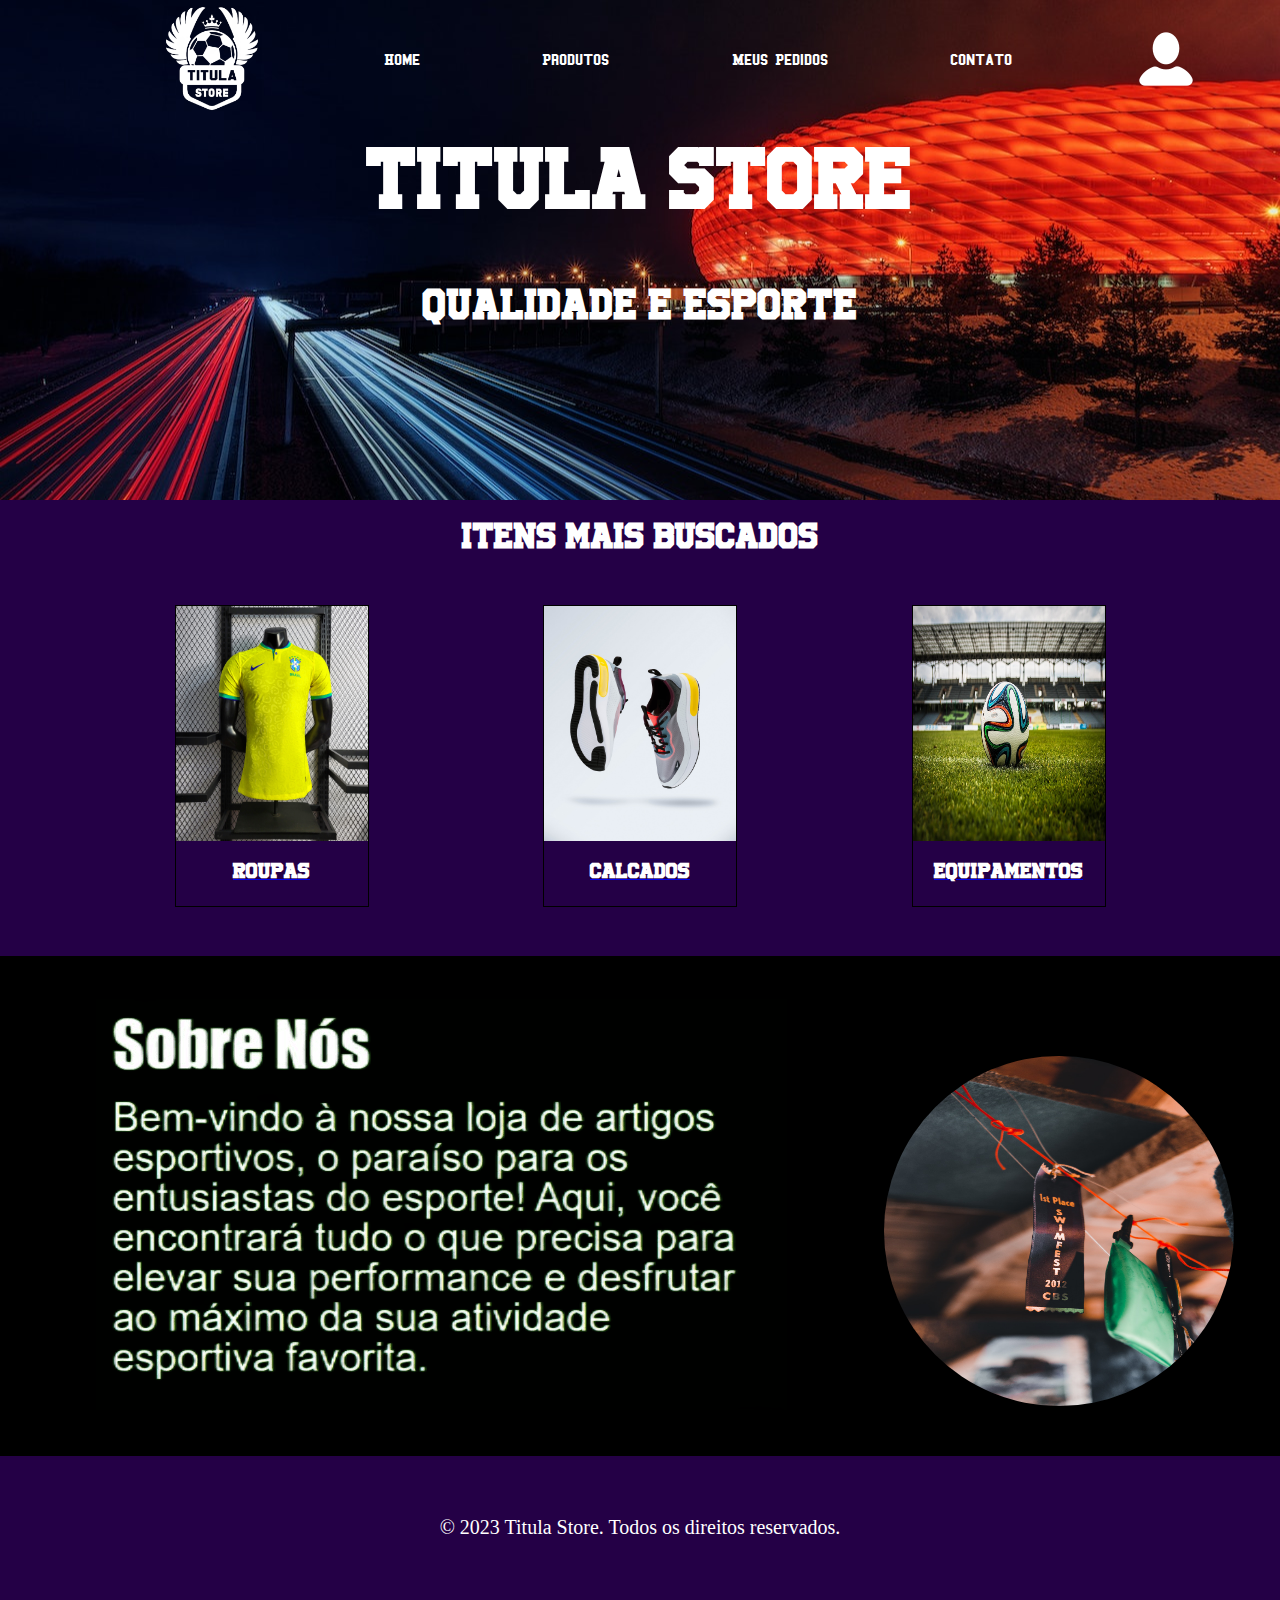
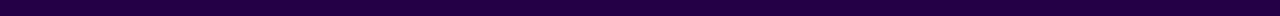
<file: index.html>
<!DOCTYPE html>
<html lang="pt-br">
<head>
    <link rel="stylesheet" href="style/style.css">
    <meta charset="UTF-8">
    <meta http-equiv="X-UA-Compatible" content="IE=edge">
    <meta name="viewport" content="width=device-width, initial-scale=1.0">
    <title>Titula Store</title>
</head>
<body>
    <header id="headerhome">
        <nav>
            <ul>
                <a href=""><li><img src="imgs/logo.png" alt="" width="100px"></li></a>
                <a href="http://127.0.0.1:5500/home.html" class="linkheader"><li>Home</li></a>
                <li>Produtos</li>
                <li>Meus Pedidos</li>
                <a href="http://127.0.0.1:5500/contato.html" class="linkheader"><li>Contato</li></a>
                <a href="http://127.0.0.1:5500/login.html"><li><img src="imgs/user2.png" alt=""></li></a>
            </ul>
        </nav>
        <h1 id="textoimg" class="txtimg">TITULA STORE</h1> <br><br>
        <h2 id="textoimg2" class="txtimg">Qualidade e Esporte</h2>
    </header>
    <div>
        <h1 id="itensmaisbuscados">Itens mais buscados</h1>
    </div>
    <section id="barraprodutosroxo">
        <div class="box">
            <a href="http://127.0.0.1:5500/roupas.html"><div>
                <img src="imgs/camisaselecao.jpg" alt="" class="tamanhoimgbox">
            </div>
            <div id="txtboxhome">
                <h3>Roupas</h3>
            </div></a>
        </div>
        <div class="box">
            <a href="http://127.0.0.1:5500/cal%C3%A7ados.html"><div>
                <img src="imgs/tenis.jpg" alt="" class="tamanhoimgbox">
            </div>
            <div id="txtboxhome">
                <h3>Calcados</h3>
            </div></a>
        </div>
        <div class="box">
            <a href="http://127.0.0.1:5500/equipamentos.html"><div>
                <img src="imgs/bola.jpg" alt="" class="tamanhoimgbox">
            </div>
            <div id="txtboxhome">
                <h3>Equipamentos</h3>
            </div></a>
        </div>
    </section>
    <section id="secao2"> 
        <div id="txtsecao2">
            <img src="imgs/txtsobrenos.png" alt="">
        </div>
        <div id="imgsecao2">
            <img src="imgs/imgmeio.jpg" alt="" id="imgredonda" width="350px" height="350px">
        </div>
    </section>
    <footer>
        <p>&copy; 2023 Titula Store. Todos os direitos reservados.</p>
    </footer>
</body>
</html>
</file>
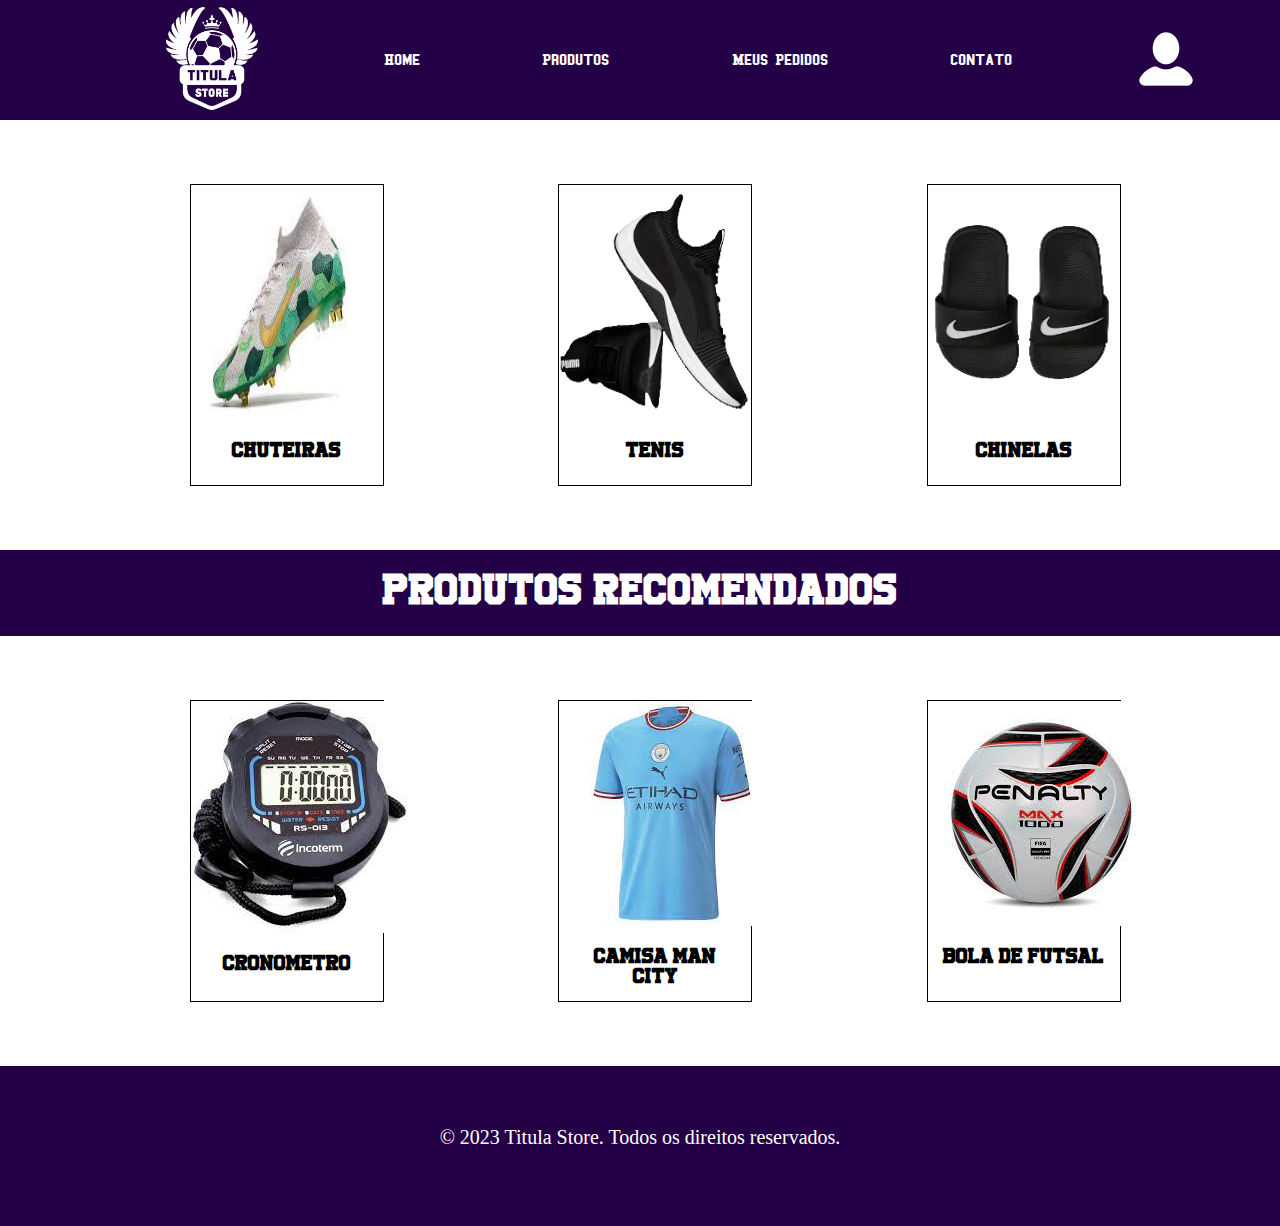
<file: calçados.html>
<!DOCTYPE html>
<html lang="pt-br">
<head>
    <link rel="stylesheet" href="style/style.css">
    <meta charset="UTF-8">
    <meta http-equiv="X-UA-Compatible" content="IE=edge">
    <meta name="viewport" content="width=device-width, initial-scale=1.0">
    <title>Ttiula Store</title>
</head>
<body>
    <header id="cabecalhogeral">
        <nav>
            <ul>
                <a href="http://127.0.0.1:5500/home.html"><li><img src="imgs/logo.png" alt="" width="100px"></li></a>
                <a href="http://127.0.0.1:5500/home.html" class="linkheader"><li>Home</li></a>
                <li>Produtos</li>
                <li>Meus Pedidos</li>
                <a href="http://127.0.0.1:5500/contato.html" class="linkheader"><li>Contato</li></a>
                <a href="http://127.0.0.1:5500/login.html"><li><img src="imgs/user2.png" alt=""></li></a>
            </ul>
        </nav>
    </header>
    <section id="barraprodutosbranco">
        <div class="box">
            <div>
                <img src="imgs/chuteira1.jpg" alt="" class="tamanhoimgbox">
            </div>
            <div class="txtbox">
                <h3>Chuteiras</h3>
            </div>
        </div>
        <div class="box">
            <div>
                <img src="imgs/corrida1-transformed.png" alt="" class="tamanhoimgbox">
            </div>
            <div class="txtbox">
                <h3>Tenis</h3>
            </div>
        </div>
        <div class="box">
            <div>
                <img src="imgs/chinela1-transformed.png" alt="" class="tamanhoimgbox">
            </div>
            <div class="txtbox">
                <h3>Chinelas</h3>
            </div>
        </div>
    </section>
    <div id="produtosrecomendados">
        <h1>Produtos Recomendados</h1>
    </div>
    <section id="barraprodutosbranco">
        <div class="box">
            <div>
                <img src="imgs/cronometro.jpeg" alt="">
            </div>
            <div class="txtbox">
                <h3>Cronometro</h3>
            </div>
        </div>
        <div class="box">
            <div>
                <img src="imgs/camisacity.jpeg" alt="">
            </div>
            <div class="txtbox">
                <h3>Camisa Man City</h3>
            </div>
        </div>
        <div class="box">
            <div>
                <img src="imgs/bolafutsal.jpeg" alt="">
            </div>
            <div class="txtbox">
                <h3>Bola de Futsal</h3>
            </div>
        </div>
    </section>
    <footer>
        <p>&copy; 2023 Titula Store. Todos os direitos reservados.</p>
    </footer>
</body>
</html>
</file>
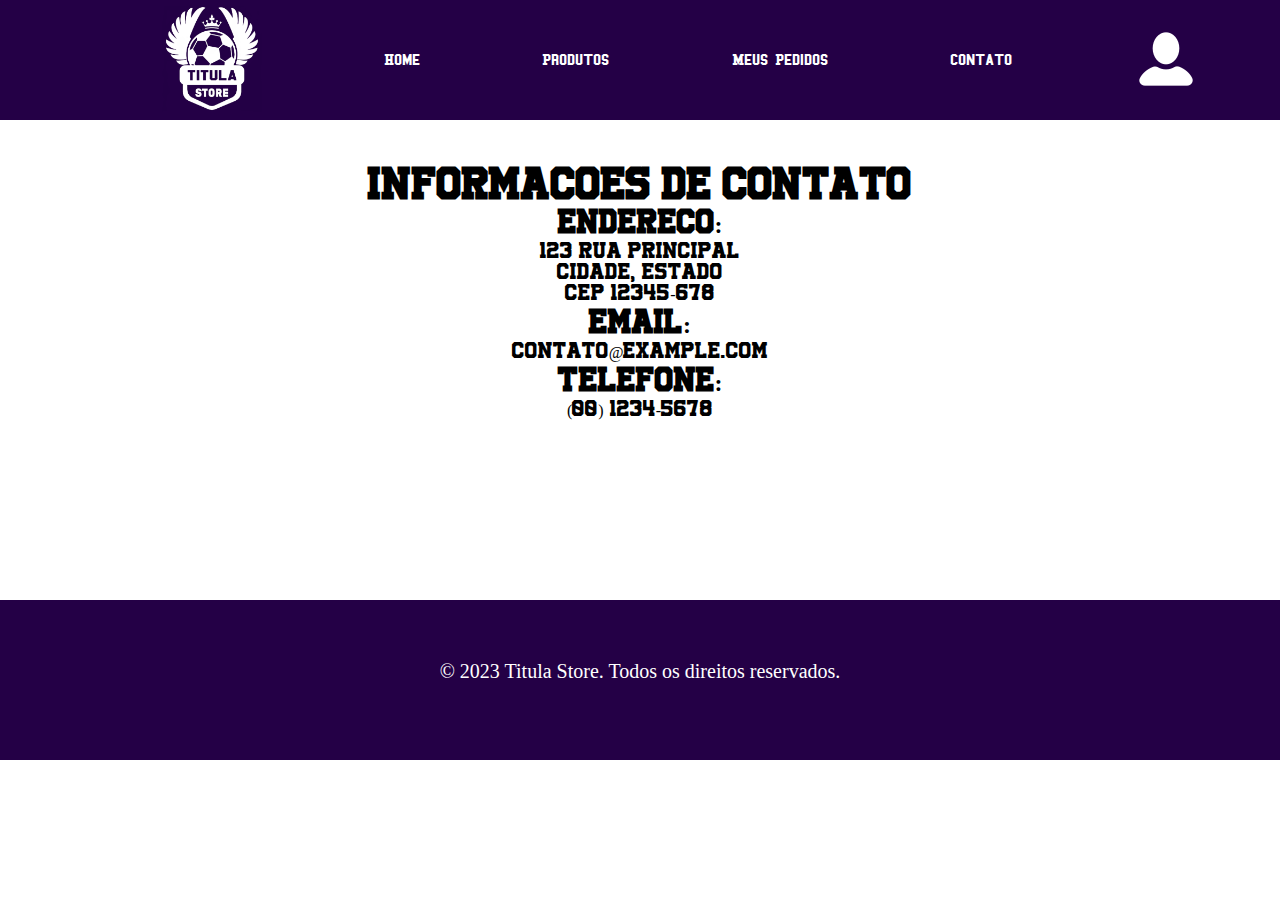
<file: contato.html>
<!DOCTYPE html>
<html lang="pt-br">
<head>
    <link rel="stylesheet" href="style/style.css">
    <meta charset="UTF-8">
    <meta http-equiv="X-UA-Compatible" content="IE=edge">
    <meta name="viewport" content="width=device-width, initial-scale=1.0">
    <title>Document</title>
</head>
<body>
    <header id="cabecalhogeral">
        <nav>
            <ul>
                <a href="http://127.0.0.1:5500/home.html"><li><img src="imgs/logo.png" alt="" width="100px"></li></a>
                <li>Home</li>
                <li>Produtos</li>
                <li>Meus Pedidos</li>
                <a href="http://127.0.0.1:5500/contato.html" class="linkheader"><li>Contato</li></a>
                <a href="http://127.0.0.1:5500/login.html"><li><img src="imgs/user2.png" alt=""></li></a>
            </ul>
        </nav>
    </header>
    <section id="contato">
        <h1>Informacoes de Contato</h1>
  
        <h2>Endereco:</h2>
        <p>123 Rua Principal</p>
        <p>Cidade, Estado</p>
        <p>CEP 12345-678</p>
        
        <h2>Email:</h2>
        <p>contato@example.com</p>
        
        <h2>Telefone:</h2>
        <p>(00) 1234-5678</p>
    </section>
    <footer>
        <p>&copy; 2023 Titula Store. Todos os direitos reservados.</p>
    </footer>
</body>
</html>
</file>
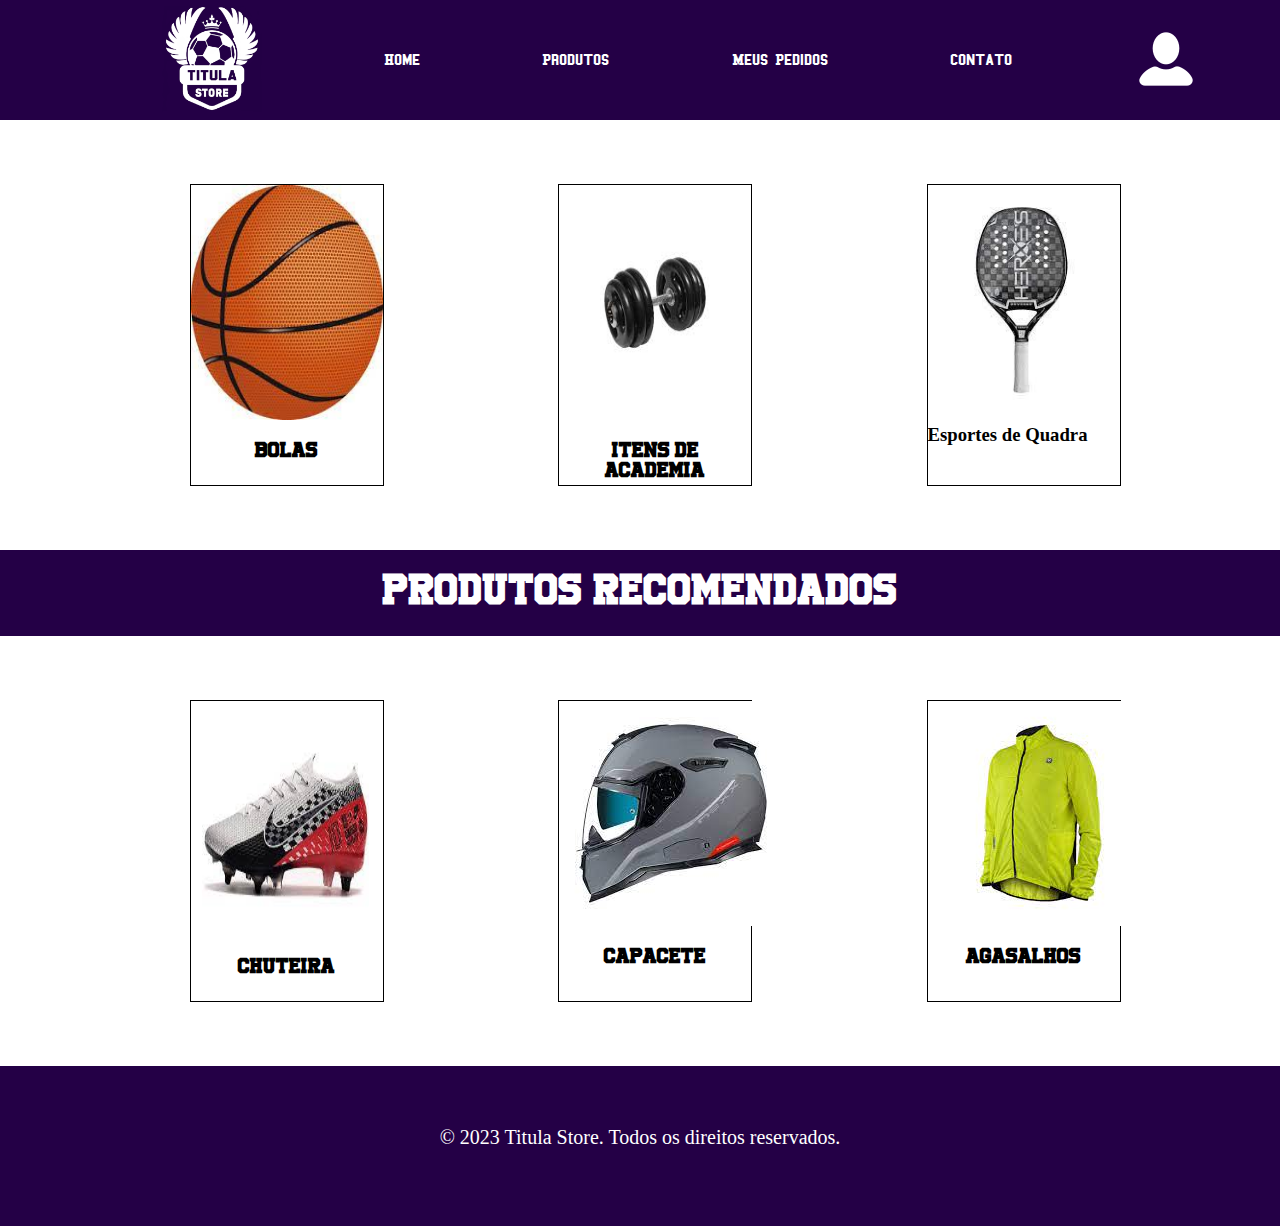
<file: equipamentos.html>
<!DOCTYPE html>
<html lang="pt-br">
<head>
    <link rel="stylesheet" href="style/style.css">
    <meta charset="UTF-8">
    <meta http-equiv="X-UA-Compatible" content="IE=edge">
    <meta name="viewport" content="width=device-width, initial-scale=1.0">
    <title>Titula Store</title>
</head>
<body>
    <header id="cabecalhogeral">
        <nav>
            <ul>
                <a href="http://127.0.0.1:5500/home.html"><li><img src="imgs/logo.png" alt="" width="100px"></li></a>
                <a href="http://127.0.0.1:5500/home.html" class="linkheader"><li>Home</li></a>
                <li>Produtos</li>
                <li>Meus Pedidos</li>
                <a href="http://127.0.0.1:5500/contato.html" class="linkheader"><li>Contato</li></a>
                <a href="http://127.0.0.1:5500/login.html"><li><img src="imgs/user2.png" alt=""></li></a>
            </ul>
        </nav>
    </header>
    <section id="barraprodutosbranco">
        <div class="box">
            <div>
                <img src="imgs/bolabasquete.jpeg" alt="" class="tamanhoimgbox">
            </div>
            <div class="txtbox">
                <h3>Bolas</h3>
            </div>
        </div>
        <div class="box">
            <div>
                <img src="imgs/halter.jpeg" alt="" class="tamanhoimgbox">
            </div>
            <div class="txtbox">
                <h3>Itens de Academia</h3>
            </div>
        </div>
        <div class="box">
            <div>
                <img src="imgs/raquete.jpeg" alt="" class="tamanhoimgbox">
            </div>
            <div>
                <h3>Esportes de Quadra</h3>
            </div>
        </div>
    </section>
    <div id="produtosrecomendados">
        <h1>Produtos Recomendados</h1>
    </div>
    <section id="barraprodutosbranco">
        <div class="box">
            <div>
                <img src="imgs/chuteiraney.jpeg" alt="" class="tamanhoimgbox">
            </div>
            <div class="txtbox">
                <h3>Chuteira</h3>
            </div>
        </div>
        <div class="box">
            <div>
                <img src="imgs/capa.jpeg" alt="">
            </div>
            <div class="txtbox">
                <h3>Capacete</h3>
            </div>
        </div>
        <div class="box">
            <div>
                <img src="imgs/cortaventoverde.jpeg" alt="">
            </div>
            <div class="txtbox">
                <h3>Agasalhos</h3>
            </div>
        </div>
    </section>
    <footer>
        <p>&copy; 2023 Titula Store. Todos os direitos reservados.</p>
    </footer>
</body>
</html>
</file>
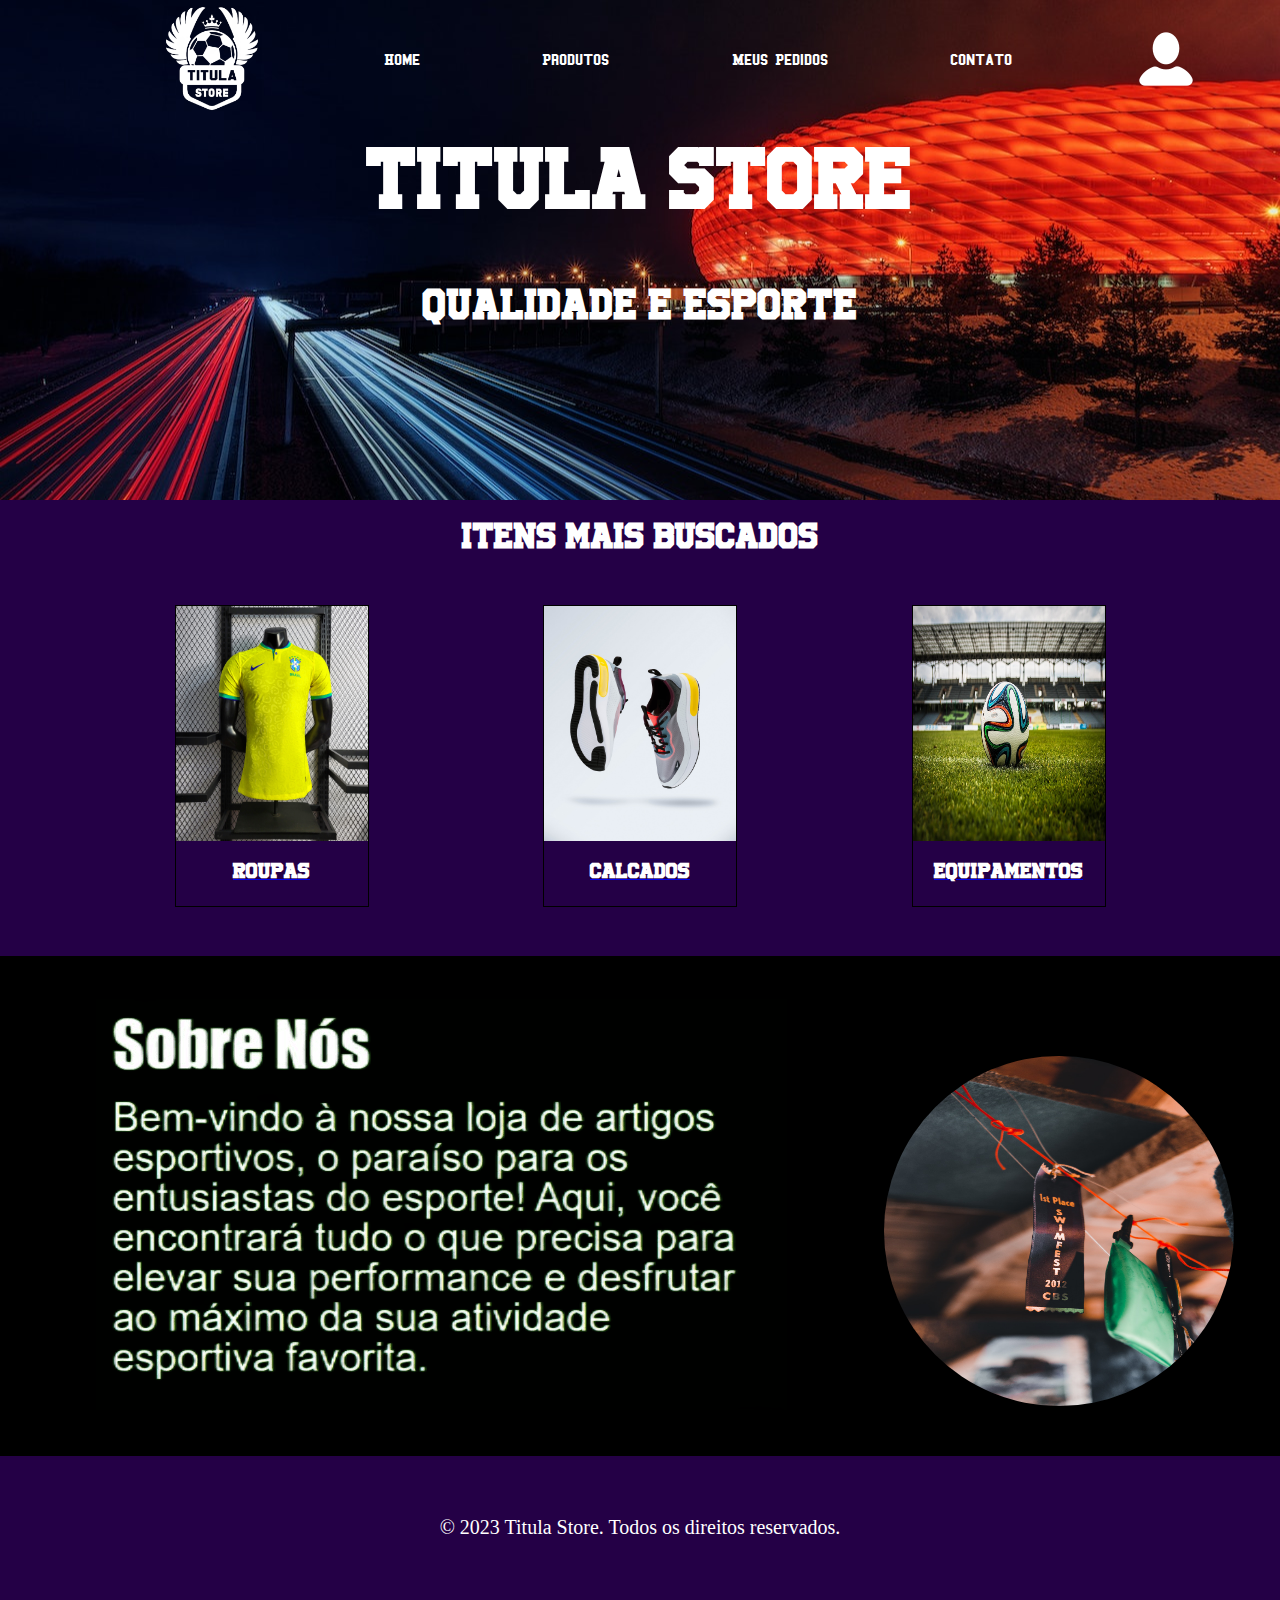
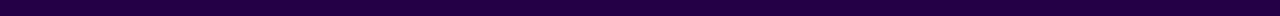
<file: home.html>
<!DOCTYPE html>
<html lang="pt-br">
<head>
    <link rel="stylesheet" href="style/style.css">
    <meta charset="UTF-8">
    <meta http-equiv="X-UA-Compatible" content="IE=edge">
    <meta name="viewport" content="width=device-width, initial-scale=1.0">
    <title>Titula Store</title>
</head>
<body>
    <header id="headerhome">
        <nav>
            <ul>
                <a href=""><li><img src="imgs/logo.png" alt="" width="100px"></li></a>
                <a href="http://127.0.0.1:5500/home.html" class="linkheader"><li>Home</li></a>
                <li>Produtos</li>
                <li>Meus Pedidos</li>
                <a href="http://127.0.0.1:5500/contato.html" class="linkheader"><li>Contato</li></a>
                <a href="http://127.0.0.1:5500/login.html"><li><img src="imgs/user2.png" alt=""></li></a>
            </ul>
        </nav>
        <h1 id="textoimg" class="txtimg">TITULA STORE</h1> <br><br>
        <h2 id="textoimg2" class="txtimg">Qualidade e Esporte</h2>
    </header>
    <div>
        <h1 id="itensmaisbuscados">Itens mais buscados</h1>
    </div>
    <section id="barraprodutosroxo">
        <div class="box">
            <a href="http://127.0.0.1:5500/roupas.html"><div>
                <img src="imgs/camisaselecao.jpg" alt="" class="tamanhoimgbox">
            </div>
            <div id="txtboxhome">
                <h3>Roupas</h3>
            </div></a>
        </div>
        <div class="box">
            <a href="http://127.0.0.1:5500/cal%C3%A7ados.html"><div>
                <img src="imgs/tenis.jpg" alt="" class="tamanhoimgbox">
            </div>
            <div id="txtboxhome">
                <h3>Calcados</h3>
            </div></a>
        </div>
        <div class="box">
            <a href="http://127.0.0.1:5500/equipamentos.html"><div>
                <img src="imgs/bola.jpg" alt="" class="tamanhoimgbox">
            </div>
            <div id="txtboxhome">
                <h3>Equipamentos</h3>
            </div></a>
        </div>
    </section>
    <section id="secao2"> 
        <div id="txtsecao2">
            <img src="imgs/txtsobrenos.png" alt="">
        </div>
        <div id="imgsecao2">
            <img src="imgs/imgmeio.jpg" alt="" id="imgredonda" width="350px" height="350px">
        </div>
    </section>
    <footer>
        <p>&copy; 2023 Titula Store. Todos os direitos reservados.</p>
    </footer>
</body>
</html>
</file>
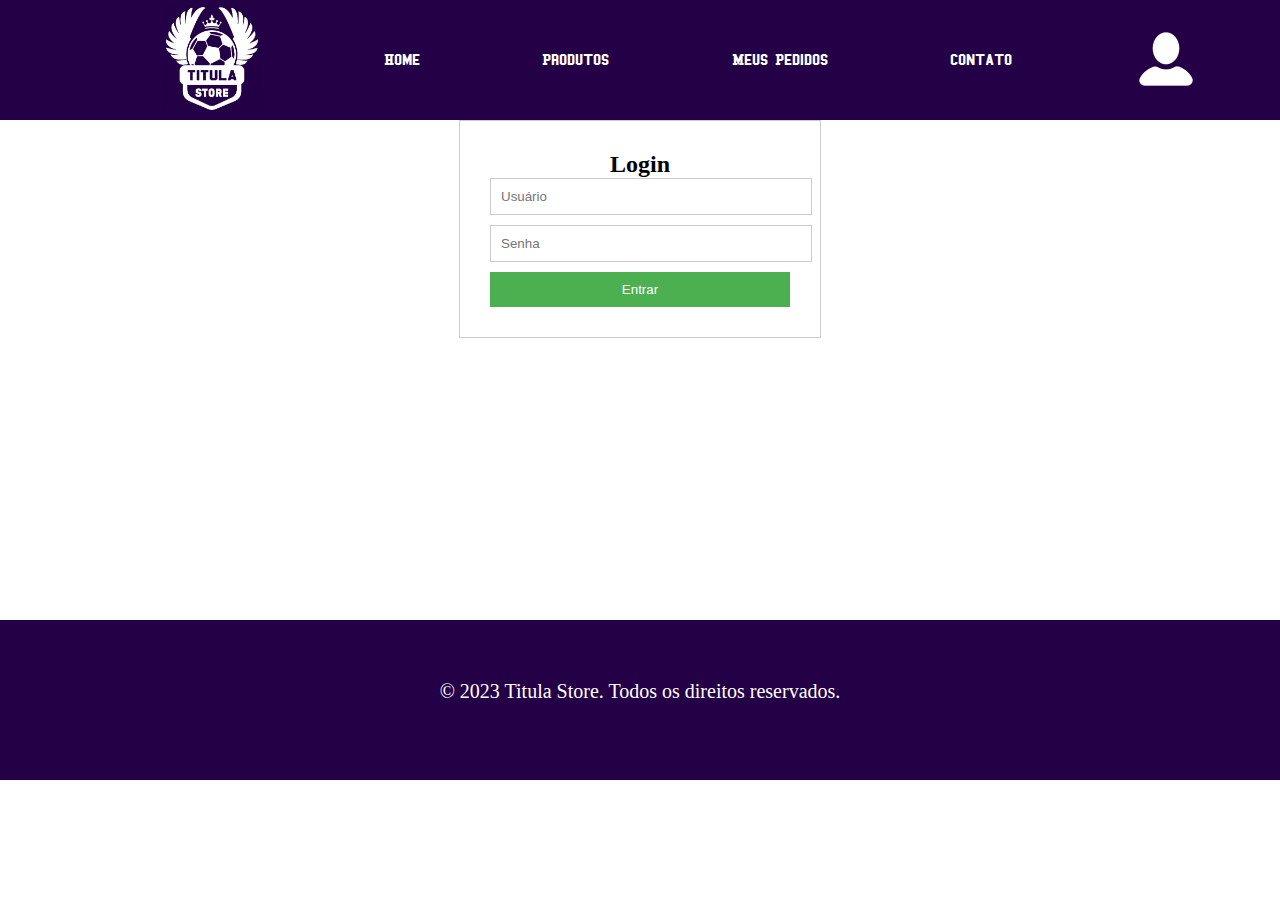
<file: login.html>
<!DOCTYPE html>
<html lang="pt-br">
<head>
    <link rel="stylesheet" href="style/style.css">
    <meta charset="UTF-8">
    <meta http-equiv="X-UA-Compatible" content="IE=edge">
    <meta name="viewport" content="width=device-width, initial-scale=1.0">
    <title>Login</title>
</head>
<body>
    <header id="cabecalhogeral">
        <nav>
            <ul>
                <a href="http://127.0.0.1:5500/home.html"><li><img src="imgs/logo.png" alt="" width="100px"></li></a>
                <a href="http://127.0.0.1:5500/home.html" class="linkheader"><li>Home</li></a>
                <li>Produtos</li>
                <li>Meus Pedidos</li>
                <li>Contato</li>
                <a href="http://127.0.0.1:5500/login.html"><li><img src="imgs/user2.png" alt=""></li></a>
            </ul>
        </nav>
    </header>
    <section>
        <div class="login">
            <div id="login">
                <h2>Login</h2>
                <form>
                 <input type="text" placeholder="Usuário" required>
                <input type="password" placeholder="Senha" required>
                <input type="submit" value="Entrar">
                 </form>
            </div>
        </div>
    </section>
    <footer>
        <p>&copy; 2023 Titula Store. Todos os direitos reservados.</p>
    </footer>
</body>
</html>
</file>
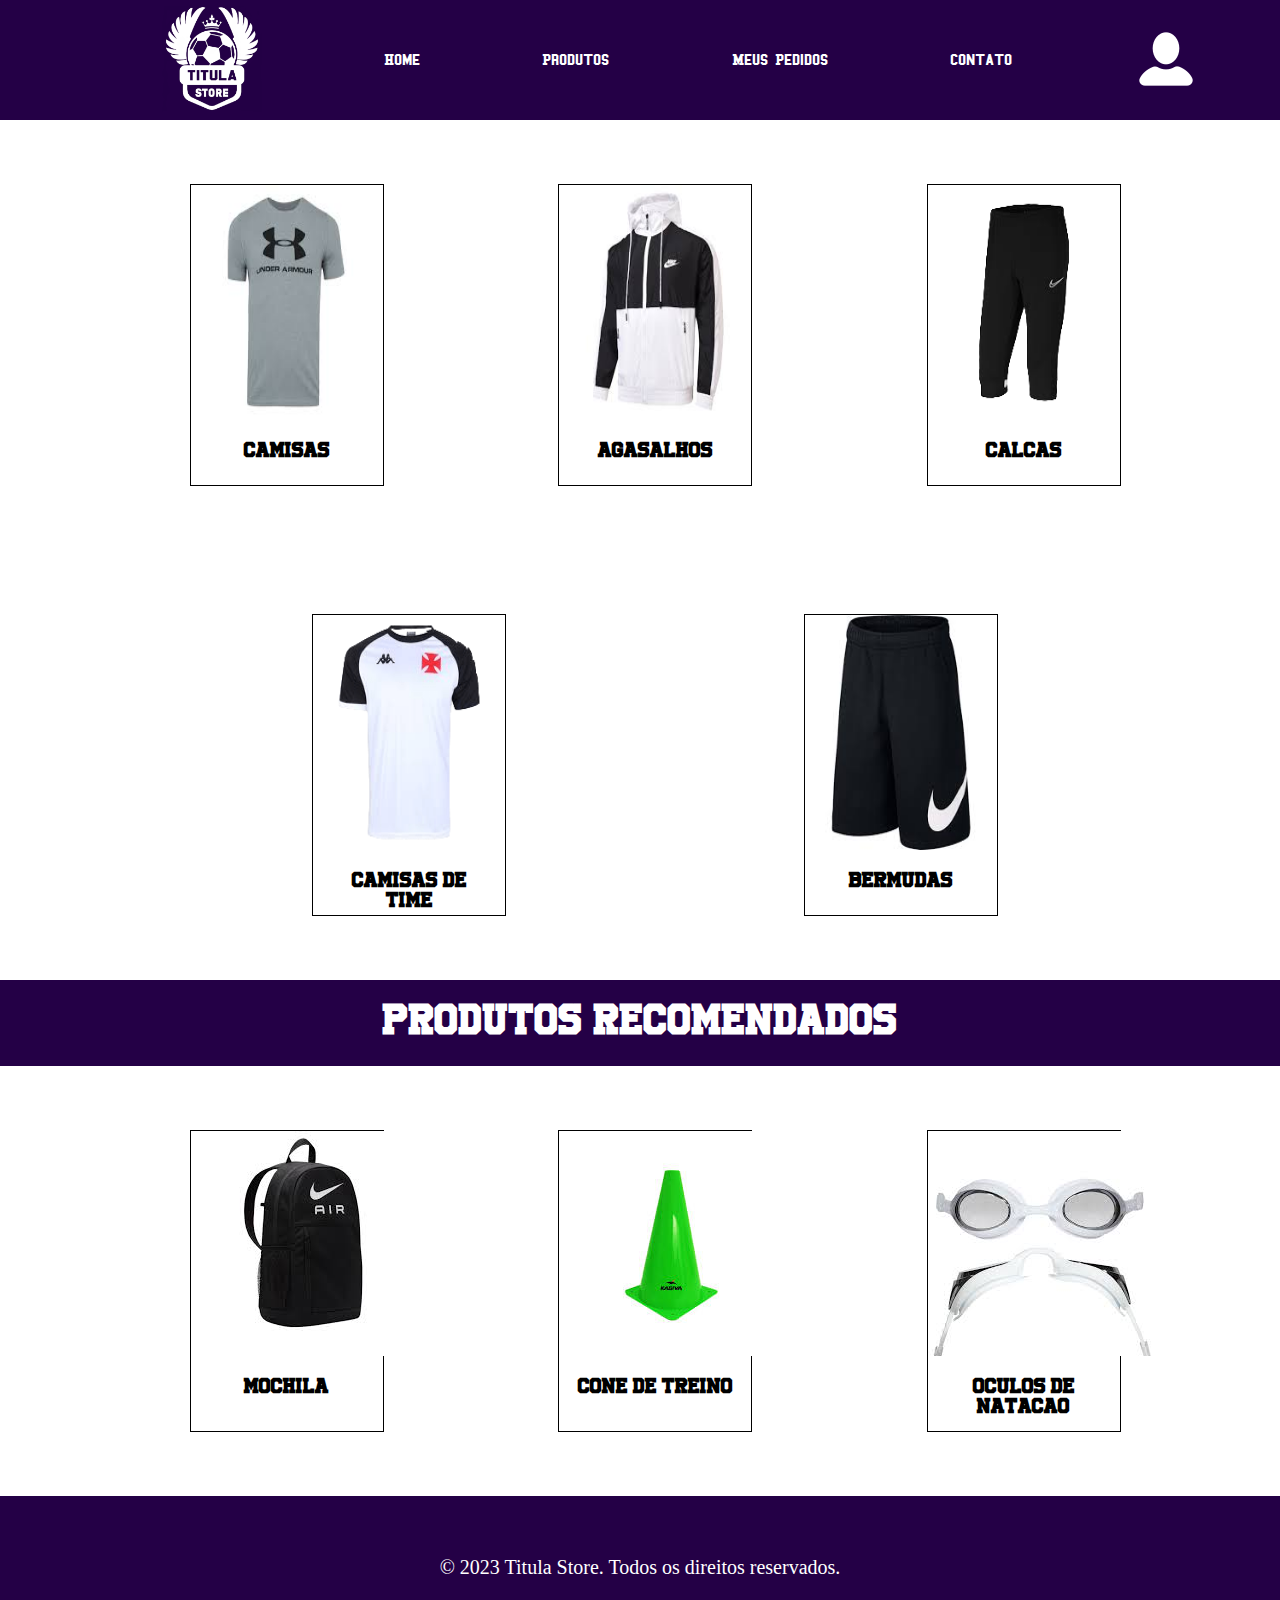
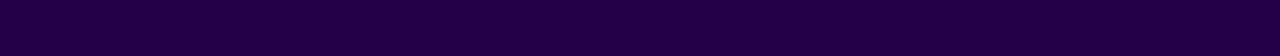
<file: roupas.html>
<!DOCTYPE html>
<html lang="pt-br">
<head>
    <link rel="stylesheet" href="style/style.css">
    <meta charset="UTF-8">
    <meta http-equiv="X-UA-Compatible" content="IE=edge">
    <meta name="viewport" content="width=device-width, initial-scale=1.0">
    <title>Titula Store</title>
</head>
<body>
    <header id="cabecalhogeral">
        <nav>
            <ul>
                <a href="http://127.0.0.1:5500/home.html"><li><img src="imgs/logo.png" alt="" width="100px"></li></a>
                <a href="http://127.0.0.1:5500/home.html" class="linkheader"><li>Home</li></a>
                <li>Produtos</li>
                <li>Meus Pedidos</li>
                <a href="http://127.0.0.1:5500/contato.html" class="linkheader"><li>Contato</li></a>
                <a href="http://127.0.0.1:5500/login.html"><li><img src="imgs/user2.png" alt=""></li></a>
            </ul>
        </nav>
    </header>
    <section id="barraprodutosbranco">
        <div class="box">
            <div>
                <img src="imgs/camisa2.jpg" alt="" class="tamanhoimgbox">
            </div>
            <div class="txtbox">
                <h3>Camisas</h3>
            </div>
        </div>
        <div class="box">
            <div>  
                <img src="imgs/cortavento1.jpg" alt="" class="tamanhoimgbox">
            </div>
            <div class="txtbox">
                <h3>Agasalhos</h3>
            </div>
        </div>
        <div class="box">
            <div>
                <img src="imgs/calca1-transformed.png" alt="" class="tamanhoimgbox">
            </div>
            <div class="txtbox">
                <h3>Calcas</h3>
            </div>
        </div>
    </section>
    <section id="barraprodutosbranco">
        <div class="box">
            <div>
                <img src="imgs/camisavasco-transformed.png" alt="" class="tamanhoimgbox">
            </div>
            <div class="txtbox">
                <h3>Camisas de Time</h3>
            </div>
        </div>
        <div class="box">
            <div>
                <img src="imgs/shorts1.jpg" alt="" class="tamanhoimgbox">
            </div>
            <div class="txtbox">
                <h3>Bermudas</h3>
            </div>
        </div>
    </section>
    <div id="produtosrecomendados">
        <h1>Produtos Recomendados</h1>
    </div>
    <section id="barraprodutosbranco">
        <div class="box">
            <div>
                <img src="imgs/mochila.jpeg" alt="">
            </div>
            <div class="txtbox">
                <h3>Mochila</h3>
            </div>
        </div>
        <div class="box">
            <div>
                <img src="imgs/cone.jpeg" alt="">
            </div>
            <div class="txtbox">
                <h3>Cone de Treino</h3>
            </div>
        </div>
        <div class="box">
            <div>   
                <img src="imgs/oculosnatacao.jpeg" alt="">
            </div>
            <div class="txtbox">
                <h3>Oculos de Natacao</h3>
            </div>
        </div>
    </section>
    <footer>
        <p>&copy; 2023 Titula Store. Todos os direitos reservados.</p>
    </footer>
</body>
</html>
</file>
<file: style/style.css>
*{
    margin: 0%;
}
@font-face{
    font-family: hunger;
    src: url(../fonts/Hunger\ Games.ttf);
}
@font-face{
    font-family: college;
    src: url(../fonts/collegeb.ttf);
}
@font-face{
    font-family: universit;
    src: url(../fonts/University.otf);
}
#headerhome{
    background-image: url(../imgs/campofutebol2.jpg);
    height: 500px;
    background-repeat: no-repeat;
    background-position: center;
    background-size: cover;
}
nav ul{
    height: 120px;
    width: 100%;
    display: flex;
    list-style-type: none;
    align-items: center;
    justify-content: space-evenly;
    color: white;
    font-family: college;
}
.txtimg{
    padding: 15px;
}
#textoimg{
    font-family: Universit;
    text-align: center;
    font-size: 60px;
    color: white;
}
#textoimg2{
    font-family: Universit;
    text-align: center;
    font-size: 30px;
    color: white;
}
#barraprodutosroxo{
    display: flex;
    justify-content: space-evenly;
    align-items: center;
    height: 400px;
    width: 100%;
    background-color:#240046;
}
.box{
    width: 15%;
    height: 300px;
    border: 1px solid black;
}
#txtboxhome{
    height: 80px;
    color: white;
    justify-content: center;
    display: flex;
    padding: 15px;
    text-align: center;
    font-family: Universit;
    font-size: 13px;
}
#secao2{
    height: 500px;
    width: 100%;
    display: flex;
    justify-content: space-evenly;
    align-items: center;
    background-color: black;
}
#txtsecao2{
    text-align: center;
    color: white;
}
#imgsecao2{
    height: 300px;
    width: 300px;
    text-align: center;
}
#imgredonda{
    border-radius: 100%;
}
footer{
    height: 40px;
    background-color: #240046;
    display: flex;
    justify-content: center;
    color: white;
    padding: 60px;
    font-size: 20px;
}
#itensmaisbuscados{
    display: flex;
    justify-content: center;
    background-color: #240046;
    color: white;
    font-size: 25px;
    font-family: Universit;
    padding: 18px;
    height: 20px;
}
#cabecalhogeral{
    background-color: #240046;
    height: 120px;
    background-repeat: no-repeat;
    background-position: center;
    background-size: cover;
}
#login{
    width: 300px;
    margin: 0 auto;
    padding: 30px;
    border: 1px solid #ccc;
}
#login h2{
    text-align: center;
}
#login input[type="text"],
#login input[type="password"]{
    width: 100%;
    padding: 10px;
    margin-bottom: 10px;
    border: 1px solid #ccc;
}
#login input[type="submit"]{
    width: 100%;
    padding: 10px;
    background-color: #4CAF50;
    color: #fff;
    border: none;
    cursor: pointer;
}
.login{
    height: 500px;
}
#barraprodutosbranco{
    display: flex;
    justify-content: space-evenly;
    align-items: center;
    height: 400px;
    width: 100%;
    padding: 15px;
}
.txtbox{
    height: 80px;
    justify-content: center;
    display: flex;
    padding: 15px;
    text-align: center;
    font-family: Universit;
    font-size: 13px;
}
.tamanhoimgbox{
    width: 100%;
    height: 235px;
}
#produtosrecomendados{
    display: flex;
    justify-content: center;
    background-color: #240046;
    color: white;
    font-size: 15px;
    font-family: Universit;
    padding: 18px;
    height: 50px;
}
.linkheader{
    list-style-type: none;
    text-decoration: none;
    color: white;
}
#contato{
    text-align: center;
    font-family: Universit;
    padding: 40px;
    height: 400px;
}
</file>
